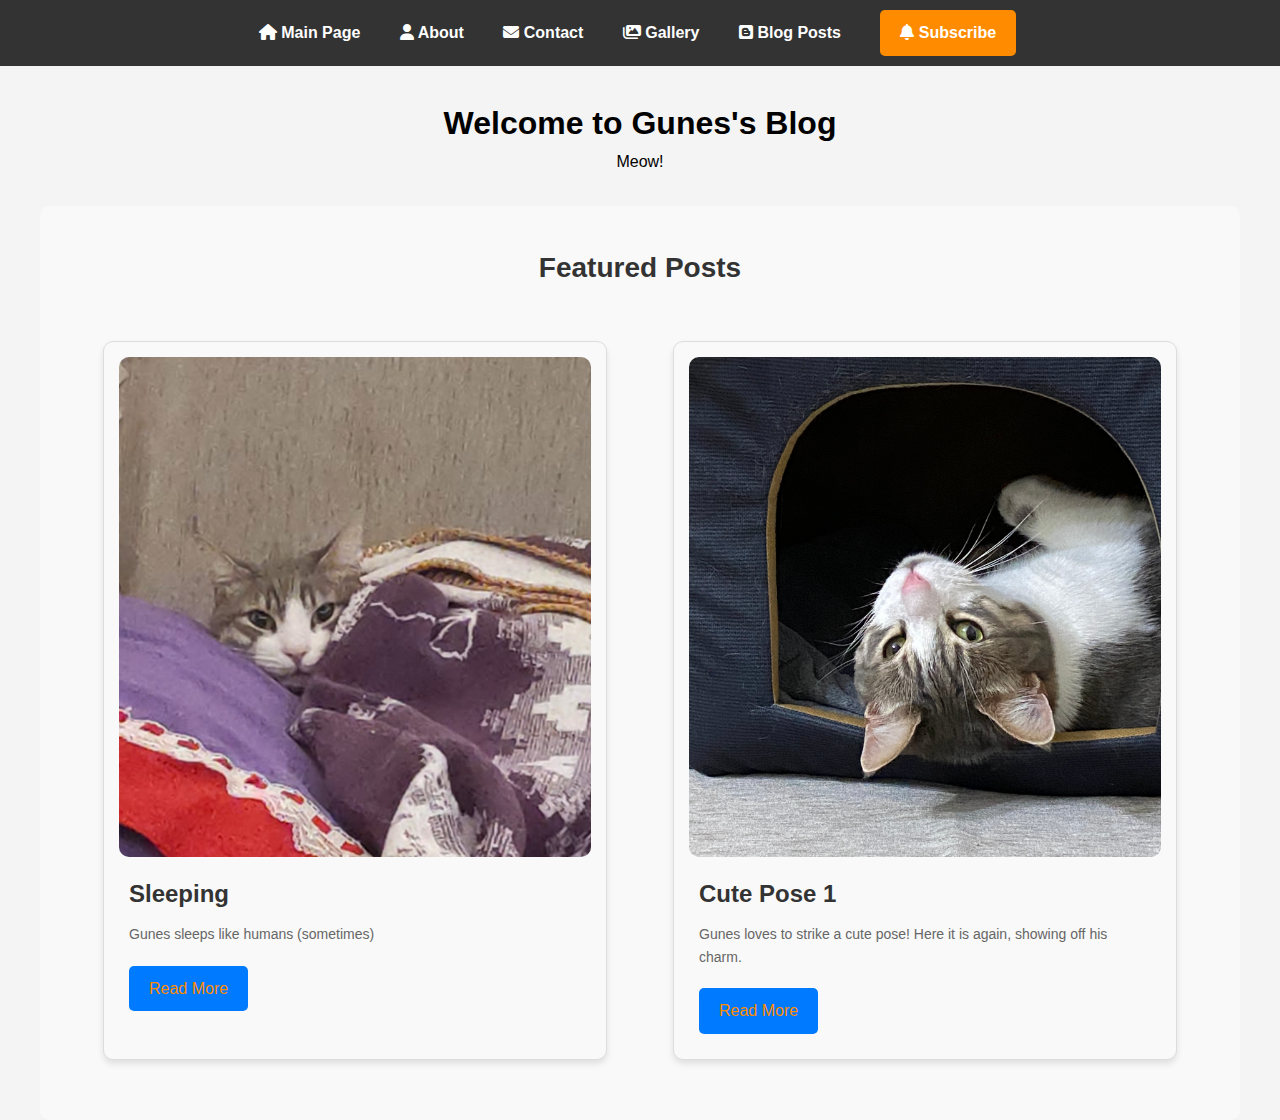
<file: index.html>
<!DOCTYPE html>
<html lang="tr">
<head>
    <meta charset="UTF-8">
    <meta name="viewport" content="width=device-width, initial-scale=1.0">
    <title>Gunes's Blog</title>
    <link rel="stylesheet" href="css/style.css">
    <link href="https://cdnjs.cloudflare.com/ajax/libs/font-awesome/6.7.1/css/all.min.css" rel="stylesheet">
</head>
<body>
    <header>
        <nav>
            <ul>
                <li><a href="index.html"><i class="fa-solid fa-house"></i> Main Page</a></li>
                <li><a href="about.html"><i class="fas fa-user"></i> About</a></li>
                <li><a href="contact.html"><i class="fas fa-envelope"></i> Contact</a></li>
                <li><a href="gallery.html"><i class="fas fa-images"></i> Gallery</a></li>
                <li><a href="blog-posts.html"><i class="fa-brands fa-blogger"></i> Blog Posts</a></li>
                
                <li><a href="subscription.html" class="subscribe-btn"><i class="fas fa-bell"></i> Subscribe</a></li>
            </ul>
        </nav>
    </header>

    <main class="main">
        <section class="home-intro">
            <h1>Welcome to Gunes's Blog</h1>
            <p>Meow!</p>
        </section>
        
        <section class="featured-posts">
            <h2 class="featured-title">Featured Posts</h2>
            <div class="posts-container">
                <div class="post">
                    <img src="images/IMG_0665.jpg" alt="Post Image">
                    <h3>Sleeping</h3>
                    <p>Gunes sleeps like humans (sometimes)</p>
                    <a href="post-details.html?post=1" class="read-more">Read More</a>
                </div>
                <div class="post">
                    <img src="images/IMG_1567.JPG" alt="Post Image">
                    <h3>Cute Pose 1</h3>
                    <p>Gunes loves to strike a cute pose! Here it is again, showing off his charm.</p>
                    <a href="post-details.html?post=2" class="read-more">Read More</a>
                </div>
                
            </div>
        </section>
    </main>
</body>
</html>
</file>
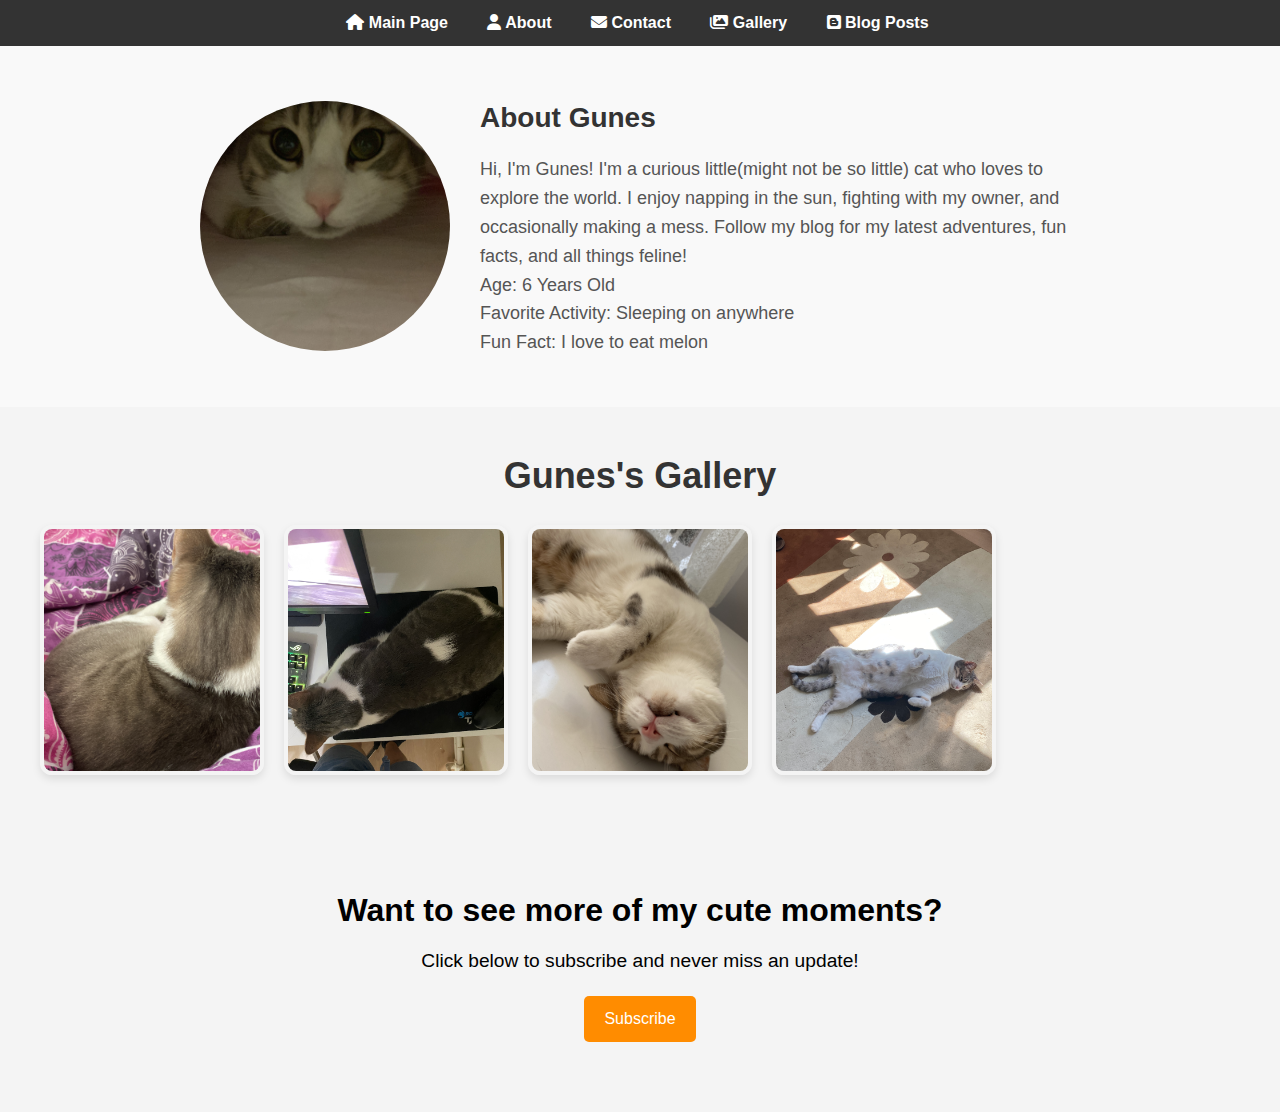
<file: about.html>
<!DOCTYPE html>
<html lang="tr">
<head>
    <meta charset="UTF-8">
    <meta name="viewport" content="width=device-width, initial-scale=1.0">
    <title>About - Gunes's Blog</title>
    <link rel="stylesheet" href="css/style.css">
    <link href="https://cdnjs.cloudflare.com/ajax/libs/font-awesome/6.7.1/css/all.min.css" rel="stylesheet">
    <style>
        
        .modal {
            display: none; 
            position: fixed; 
            z-index: 1; 
            left: 0;
            top: 0;
            width: 100%;
            height: 100%;
            overflow: auto;
            background-color: rgba(0, 0, 0, 0.8);
            justify-content: center;
            align-items: center;
        }

        .modal-content {
            max-width: 90%;
            max-height: 90%;
            margin: auto;
            display: block;
        }

        .close {
            color: white;
            position: absolute;
            top: 15px;
            right: 35px;
            font-size: 40px;
            font-weight: bold;
            transition: 0.3s;
        }

        .close:hover,
        .close:focus {
            color: #bbb;
            text-decoration: none;
            cursor: pointer;
        }

        .gallery-img {
            cursor: pointer;
            transition: 0.3s;
        }

        .gallery-img:hover {
            opacity: 0.7;
        }
    </style>
</head>
<body>
    <header>
        <nav>
            <ul>
                <li><a href="index.html"><i class="fa-solid fa-house"></i> Main Page</a></li>
                <li><a href="about.html"><i class="fas fa-user"></i> About</a></li>
                <li><a href="contact.html"><i class="fas fa-envelope"></i> Contact</a></li>
                <li><a href="gallery.html"><i class="fas fa-images"></i> Gallery</a></li>
                <li><a href="blog-posts.html"><i class="fa-brands fa-blogger"></i> Blog Posts</a></li>
            </ul>
        </nav>
    </header>

    <main>
        <section class="about">
            <div class="about-content">
                <img src="images/346D853E-C0F3-42CA-8D7D-528685A78A09.JPG" alt="Kedim" class="about-img">
                <div class="about-text">
                    <h2>About Gunes</h2>
                    <p>Hi, I'm Gunes! I'm a curious little(might not be so little) cat who loves to explore the world. I enjoy napping in the sun, fighting with my owner, and occasionally making a mess. Follow my blog for my latest adventures, fun facts, and all things feline!</p>
                    <p>Age: 6 Years Old</p>
                    <p>Favorite Activity: Sleeping on anywhere</p>
                    <p>Fun Fact: I love to eat melon</p>
                </div>
            </div>
        </section>
    </main>

    <footer>
        <section class="about-gallery">
            <h3>Gunes's Gallery</h3>
            <div class="gallery">
                <img src="images/2C27E2A1-A44A-457C-8127-FFAC912AB712.JPG" alt="Gunes playing" class="gallery-img" onclick="openModal(this.src)">
                <img src="images/IMG_1589.JPG" alt="Gunes napping" class="gallery-img" onclick="openModal(this.src)">
                <img src="images/7356AC56-6589-446D-A54C-71F0BAB42DB8.JPG" alt="Gunes exploring" class="gallery-img" onclick="openModal(this.src)">
                <img src="images/IMG_1605.JPG" alt="Gunes with toys" class="gallery-img" onclick="openModal(this.src)">
            </div>
        </section>
    </footer>

    
    <div id="myModal" class="modal">
        <span class="close" onclick="closeModal()">&times;</span>
        <img class="modal-content" id="modalImage">
    </div>

    <script>
       
        function openModal(imageSrc) {
            var modal = document.getElementById('myModal');
            var modalImg = document.getElementById('modalImage');
            modal.style.display = "block";
            modalImg.src = imageSrc;
        }

       
        function closeModal() {
            var modal = document.getElementById('myModal');
            modal.style.display = "none";
        }
    </script>
</body>
</html>
<section class="subscribe-section">
    <h2>Want to see more of my cute moments?</h2>
    <p>Click below to subscribe and never miss an update!</p>
    <a href="subscription.html" class="subscribe-btn">Subscribe</a>
</section>
</file>
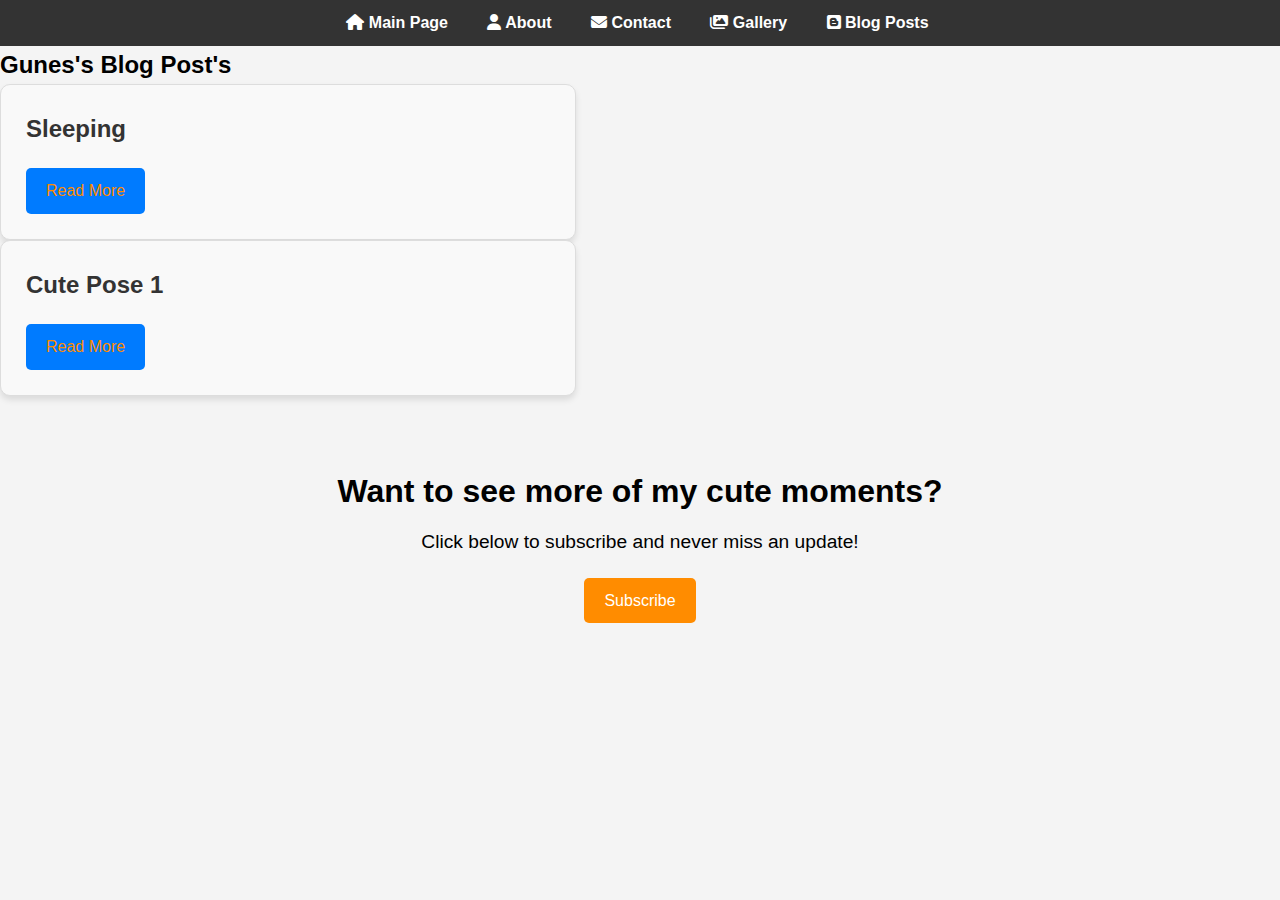
<file: blog-posts.html>
<!DOCTYPE html>
<html lang="tr">
<head>
    <meta charset="UTF-8">
    <meta name="viewport" content="width=device-width, initial-scale=1.0">
    <title>Gunes's Blog</title>
    <link rel="stylesheet" href="css/style.css">
    <link href="https://cdnjs.cloudflare.com/ajax/libs/font-awesome/6.7.1/css/all.min.css" rel="stylesheet">
</head>
<body>
    <header>
        <nav>
            <ul>
                <li><a href="index.html"><i class="fa-solid fa-house"></i> Main Page</a></li>
                <li><a href="about.html"><i class="fas fa-user"></i> About</a></li>
                <li><a href="contact.html"><i class="fas fa-envelope"></i> Contact</a></li>
                <li><a href="gallery.html"><i class="fas fa-images"></i> Gallery</a></li>
                <li><a href="blog-posts.html"><i class="fa-brands fa-blogger"></i> Blog Posts</a></li>
            </ul>
        </nav>
    </header>

    <main>
        <section class="blog-posts">
            <h2>Gunes's Blog Post's</h2>
            <div class="post">
                <h3>Sleeping</h3>
                
                <a href="post-details.html" class="read-more">Read More</a>
            </div>
            <div class="post">
                <h3>Cute Pose 1</h3>
               
                <a href="post-details.html" class="read-more">Read More</a>
            </div>
            
        </section>
    </main>
</body>
</html>
<section class="subscribe-section">
    <h2>Want to see more of my cute moments?</h2>
    <p>Click below to subscribe and never miss an update!</p>
    <a href="subscription.html" class="subscribe-btn">Subscribe</a>
</section>
</file>
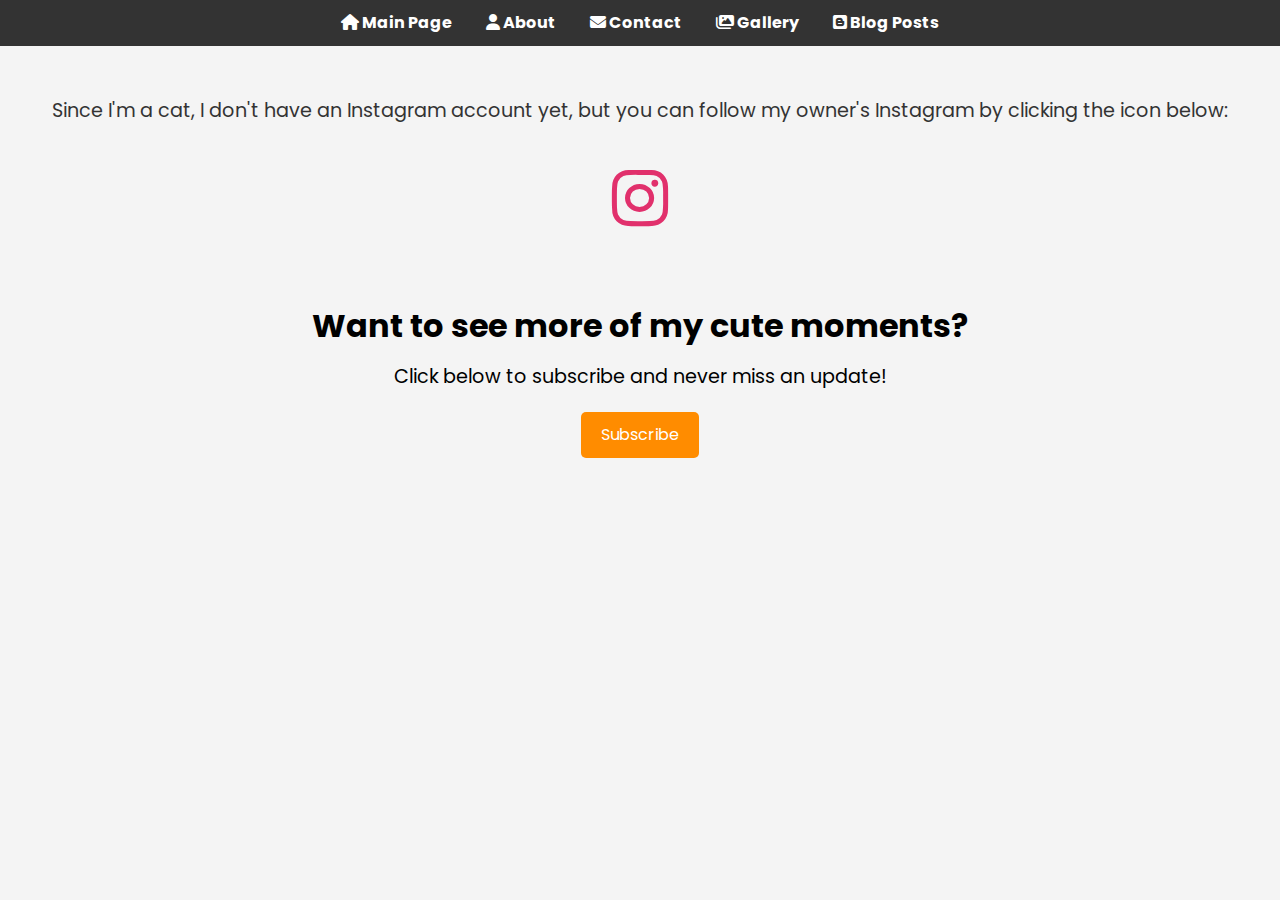
<file: contact.html>
<!DOCTYPE html>
<html lang="tr">
<head>
    <meta charset="UTF-8">
    <meta name="viewport" content="width=device-width, initial-scale=1.0">
    <title>Contact - Gunes's Blog</title>
    <link rel="stylesheet" href="css/style.css">
    <link href="https://cdnjs.cloudflare.com/ajax/libs/font-awesome/6.7.1/css/all.min.css" rel="stylesheet">
    
    <link href="https://fonts.googleapis.com/css2?family=Poppins:wght@300;400;600&family=Lobster&display=swap" rel="stylesheet">
    <style>
        
        body {
            font-family: 'Poppins', sans-serif; 
            margin: 0;
            padding: 0;
            background-color: #f4f4f4;
        }

        
        header {
            background-color: #333;
            padding: 10px 0;
            text-align: center;
        }

        header nav ul {
            list-style: none;
            padding: 0;
        }

        header nav ul li {
            display: inline;
            margin: 0 15px;
        }

        header nav ul li a {
            color: white;
            text-decoration: none;
            font-size: 16px;
            transition: color 0.3s;
        }

        header nav ul li a:hover {
            color: #f39c12;
        }

        
        .contact-content p {
            font-family: 'Poppins', sans-serif; 
            font-size: 1.2rem;
            line-height: 1.6;
            color: #333;
            margin-bottom: 20px;
            text-align: center;
        }

        
        .contact-content a {
            display: inline-block;
            text-decoration: none;
            margin-top: 20px;
        }

        .contact-content i {
            font-size: 4rem; 
            color: #E1306C; 
            transition: color 0.3s ease; 
        }

        .contact-content i:hover {
            color: #C13584; 
        }

        
        .contact-content {
            text-align: center;
            margin-top: 50px;
        }

       
        footer {
            text-align: center;
            padding: 20px;
            background-color: #333;
            color: white;
        }
    </style>
</head>
<body>
    
    <header>
        <nav>
            <ul>
                <li><a href="index.html"><i class="fa-solid fa-house"></i> Main Page</a></li>
                <li><a href="about.html"><i class="fas fa-user"></i> About</a></li>
                <li><a href="contact.html"><i class="fas fa-envelope"></i> Contact</a></li>
                <li><a href="gallery.html"><i class="fas fa-images"></i> Gallery</a></li>
                <li><a href="blog-posts.html"><i class="fa-brands fa-blogger"></i> Blog Posts</a></li>
            </ul>
        </nav>
    </header>

    
    <main>
        <section class="contact">
            <div class="contact-content">
                
                <p>Since I'm a cat, I don't have an Instagram account yet, but you can follow my owner's Instagram by clicking the icon below:</p>

                
                <a href="https://www.instagram.com/alikaradan" target="_blank">
                    <i class="fab fa-instagram"></i>
                </a>
            </div>
        </section>
    </main>


</body>
</html>
<section class="subscribe-section">
    <h2>Want to see more of my cute moments?</h2>
    <p>Click below to subscribe and never miss an update!</p>
    <a href="subscription.html" class="subscribe-btn">Subscribe</a>
</section>
</file>
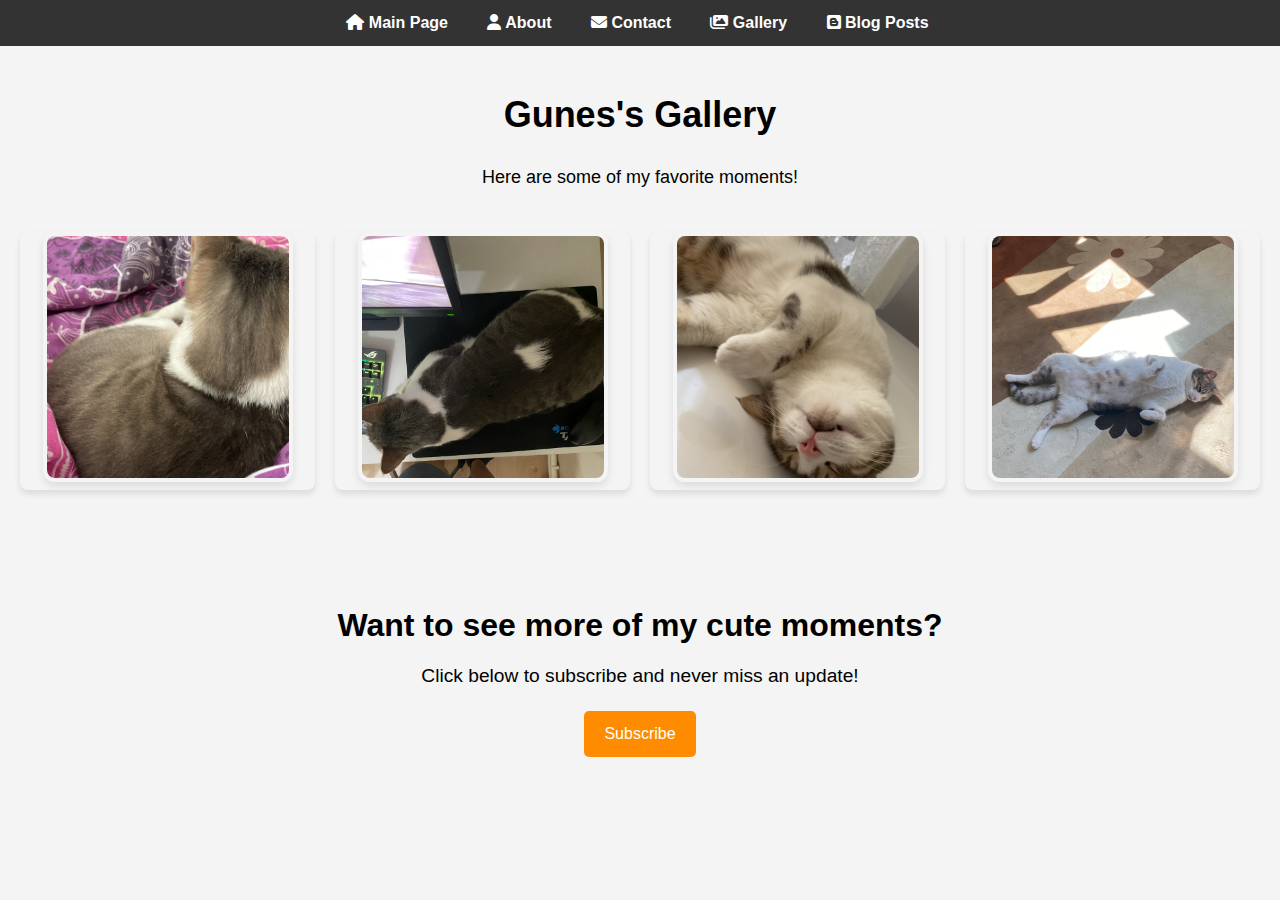
<file: gallery.html>
<!DOCTYPE html>
<html lang="tr">
<head>
    <meta charset="UTF-8">
    <meta name="viewport" content="width=device-width, initial-scale=1.0">
    <title>Gallery - Gunes's Blog</title>
    <link rel="stylesheet" href="css/style.css">
    <link href="https://cdnjs.cloudflare.com/ajax/libs/font-awesome/6.7.1/css/all.min.css" rel="stylesheet">
</head>
<body>
    <header>
        <nav>
            <ul>
                <li><a href="index.html"><i class="fa-solid fa-house"></i> Main Page</a></li>
                <li><a href="about.html"><i class="fas fa-user"></i> About</a></li>
                <li><a href="contact.html"><i class="fas fa-envelope"></i> Contact</a></li>
                <li><a href="gallery.html"><i class="fas fa-images"></i> Gallery</a></li>
                <li><a href="blog-posts.html"><i class="fa-brands fa-blogger"></i> Blog Posts</a></li>
            </ul>
        </nav>
    </header>

    <main>
        <section class="gallery-section">
            <h2>Gunes's Gallery</h2>
            <p>Here are some of my favorite moments!</p>
            <div class="gallery-container">
                <!-- Image 1 -->
                <div class="gallery-item">
                    <img src="images/2C27E2A1-A44A-457C-8127-FFAC912AB712.JPG" alt="Gunes Playing" class="gallery-img">
                    <div class="overlay">
                        <span class="text">Gunes sleeping between owner's legs</span>
                    </div>
                </div>
                <!-- Image 2 -->
                <div class="gallery-item">
                    <img src="images/IMG_1589.JPG" alt="Gunes Napping" class="gallery-img">
                    <div class="overlay">
                        <span class="text">Gunes sleeping on the mousepad</span>
                    </div>
                </div>
                <!-- Image 3 -->
                <div class="gallery-item">
                    <img src="images/7356AC56-6589-446D-A54C-71F0BAB42DB8.JPG" alt="Gunes Exploring" class="gallery-img">
                    <div class="overlay">
                        <span class="text">Gunes sleeping on desk</span>
                    </div>
                </div>
                <!-- Image 4 -->
                <div class="gallery-item">
                    <img src="images/IMG_1605.JPG" alt="Gunes with Toys" class="gallery-img">
                    <div class="overlay">
                        <span class="text">Gunes sleeping under the sun</span>
                    </div>
                </div>
            </div>
        </section>
    </main>

    <footer>

    </footer>

</body>
</html>
<section class="subscribe-section">
    <h2>Want to see more of my cute moments?</h2>
    <p>Click below to subscribe and never miss an update!</p>
    <a href="subscription.html" class="subscribe-btn">Subscribe</a>
</section>
</file>
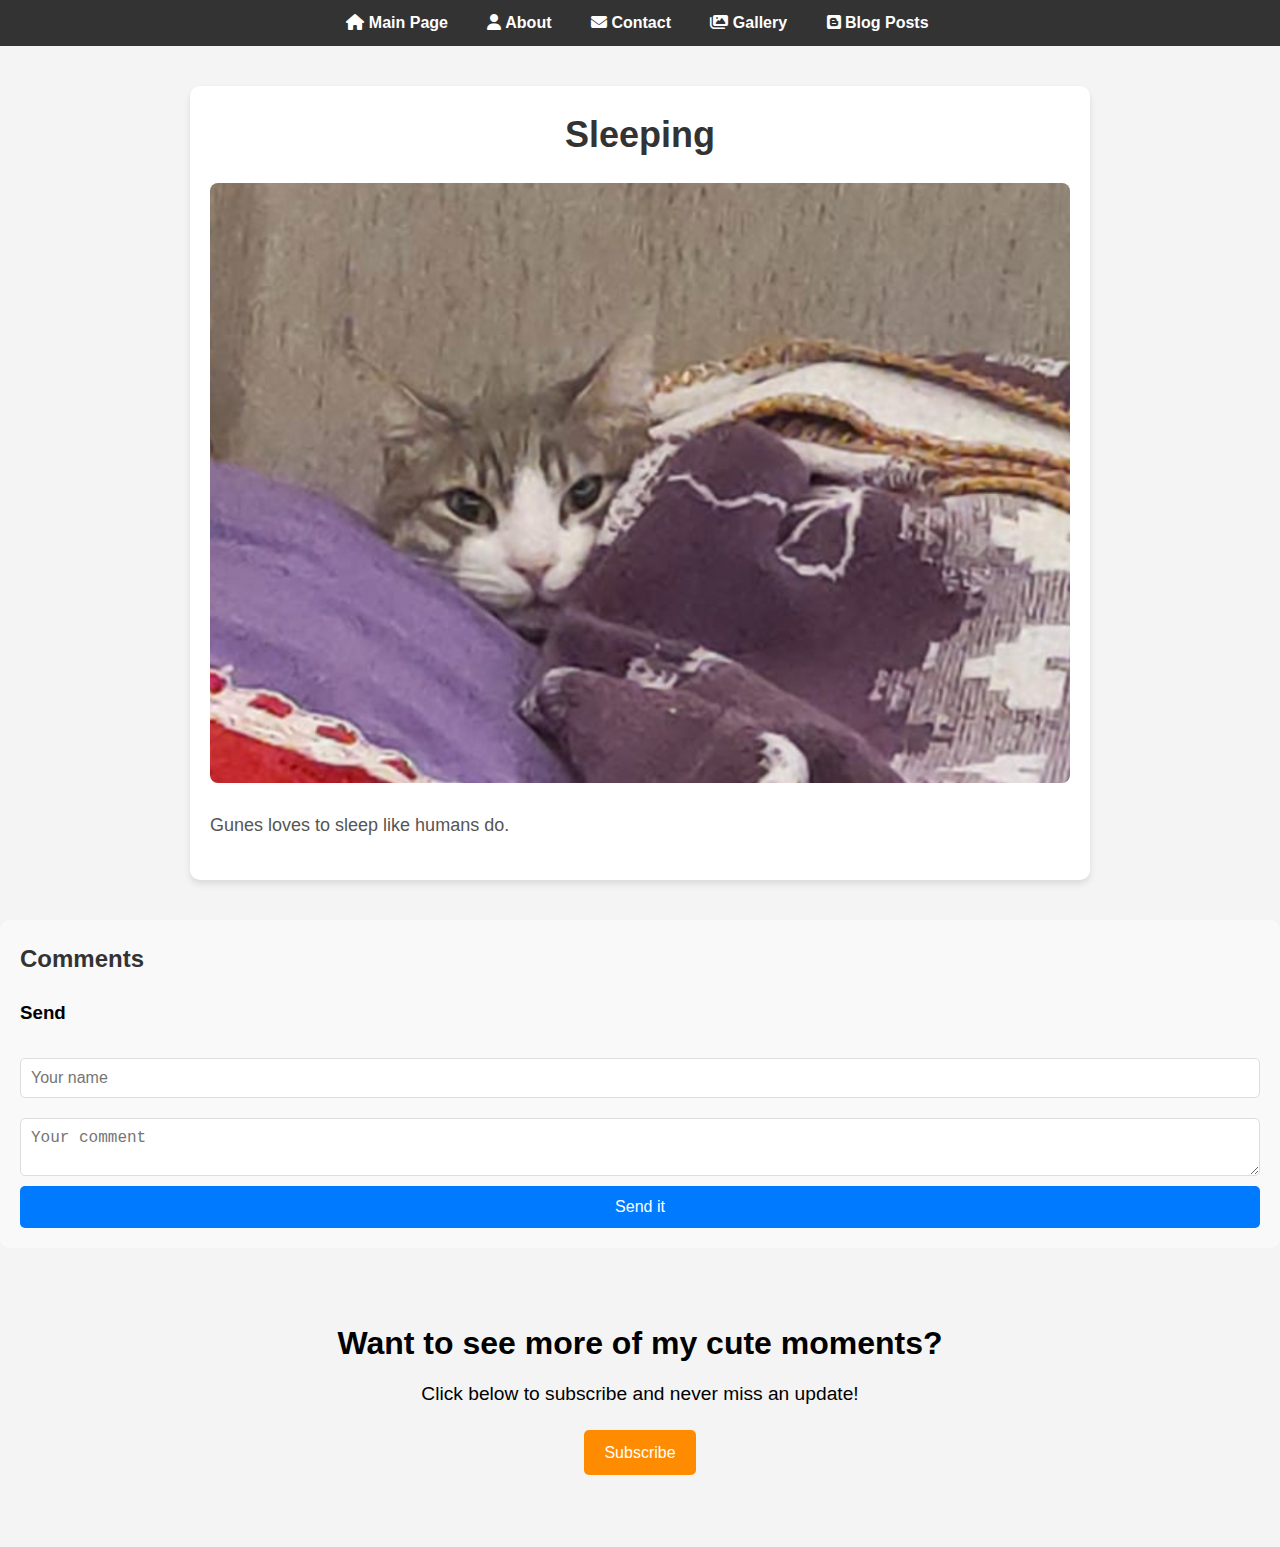
<file: post-details.html>
<!DOCTYPE html>
<html lang="tr">
<head>
    <meta charset="UTF-8">
    <meta name="viewport" content="width=device-width, initial-scale=1.0">
    <title>Post Details - Gunes's Blog</title>
    <link rel="stylesheet" href="css/style.css">
    <link href="https://cdnjs.cloudflare.com/ajax/libs/font-awesome/6.7.1/css/all.min.css" rel="stylesheet">
</head>
<body>
    <header>
        <nav>
            <ul>
                <li><a href="index.html"><i class="fa-solid fa-house"></i> Main Page</a></li>
                <li><a href="about.html"><i class="fas fa-user"></i> About</a></li>
                <li><a href="contact.html"><i class="fas fa-envelope"></i> Contact</a></li>
                <li><a href="gallery.html"><i class="fas fa-images"></i> Gallery</a></li>
                <li><a href="blog-posts.html"><i class="fa-brands fa-blogger"></i> Blog Posts</a></li>
            </ul>
        </nav>
    </header>

    <main>
        <section class="post-detail">
            <h1>Sleeping</h1>
            <div class="post-image-container">
                <img src="images/IMG_0665.jpg" alt="Gunes Sleeping" class="post-image">
            </div>
            <p>Gunes loves to sleep like humans do.</p>
        </section>
    </main>
</body>
</html>

<section class="comments-section">
    <h2>Comments</h2>
    
    
    <div class="comments-list">
        
    </div>

    
    <h3>Send</h3>
    <form class="comment-form" action="#" method="POST" id="commentForm">
        <input type="text" name="username" placeholder="Your name" required>
        <textarea name="comment" placeholder="Your comment" required></textarea>
        <button type="submit">Send it</button>
    </form>
</section>
<section class="subscribe-section">
    <h2>Want to see more of my cute moments?</h2>
    <p>Click below to subscribe and never miss an update!</p>
    <a href="subscription.html" class="subscribe-btn">Subscribe</a>
</section>
</file>
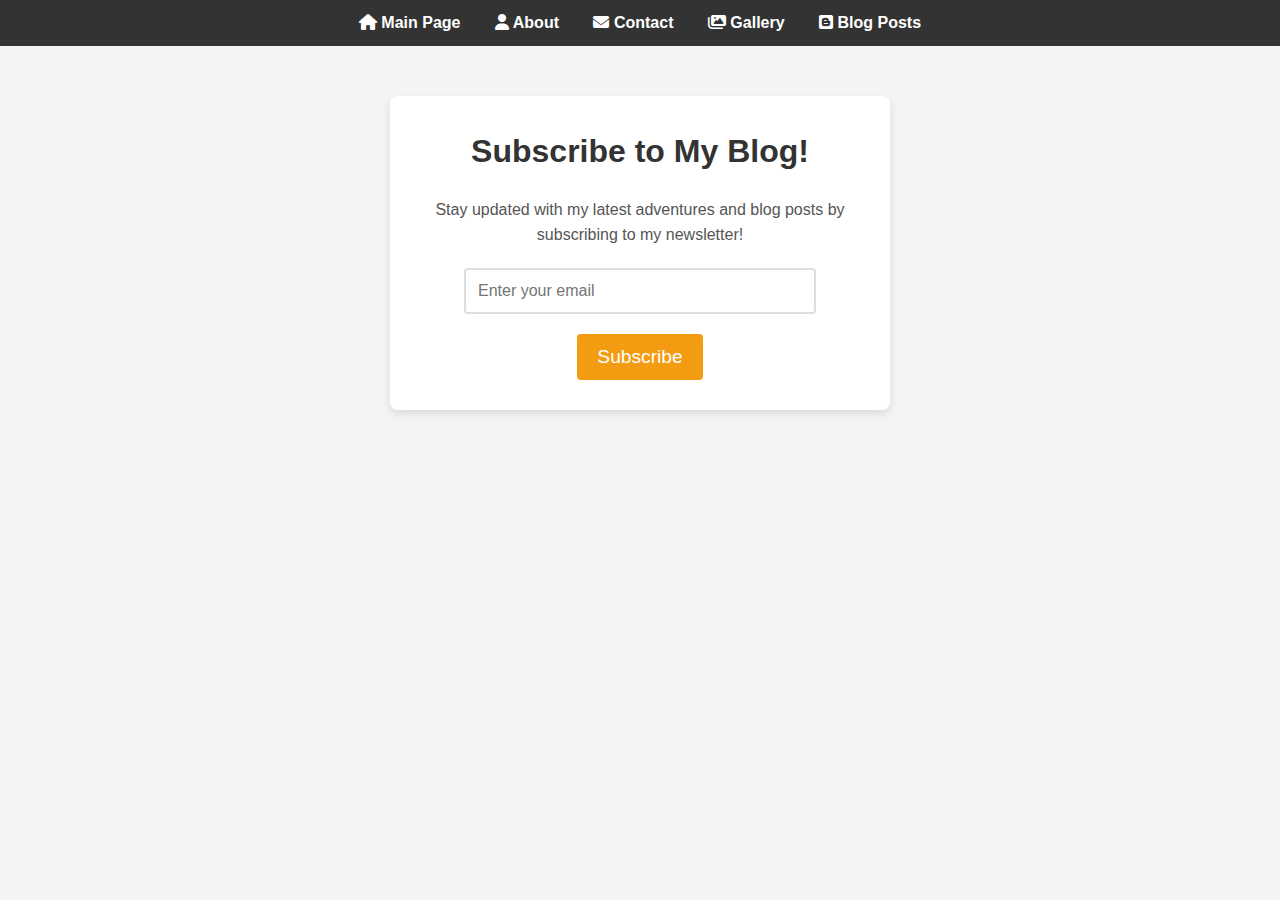
<file: subscription.html>
<!DOCTYPE html>
<html lang="tr">
<head>
    <meta charset="UTF-8">
    <meta name="viewport" content="width=device-width, initial-scale=1.0">
    <title>Subscription - Gunes's Blog</title>
    <link rel="stylesheet" href="css/style.css">
    <link href="https://cdnjs.cloudflare.com/ajax/libs/font-awesome/6.7.1/css/all.min.css" rel="stylesheet">
    <style>
        body {
            font-family: 'Poppins', sans-serif;
            margin: 0;
            padding: 0;
            background-color: #f4f4f4;
        }

        
        header {
            background-color: #333;
            padding: 10px 0;
            text-align: center;
        }

        header nav ul {
            list-style: none;
            padding: 0;
        }

        header nav ul li {
            display: inline;
            margin: 0 15px;
        }

        header nav ul li a {
            color: white;
            text-decoration: none;
            font-size: 16px;
            transition: color 0.3s;
        }

        header nav ul li a:hover {
            color: #f39c12;
        }

        
        .subscription-form {
            background-color: #fff;
            padding: 30px;
            margin-top: 50px;
            text-align: center;
            border-radius: 8px;
            box-shadow: 0 4px 8px rgba(0, 0, 0, 0.1);
            max-width: 500px;
            margin-left: auto;
            margin-right: auto;
        }

        .subscription-form h2 {
            font-size: 2rem;
            color: #333;
            margin-bottom: 20px;
        }

        .subscription-form p {
            font-size: 1rem;
            color: #555;
            margin-bottom: 20px;
        }

        .subscription-form input[type="email"] {
            padding: 12px;
            font-size: 1rem;
            border: 2px solid #ddd;
            border-radius: 4px;
            width: 80%;
            margin-bottom: 20px;
            transition: border-color 0.3s;
        }

        .subscription-form input[type="email"]:focus {
            border-color: #f39c12;
        }

        .subscription-form button {
            background-color: #f39c12;
            color: white;
            font-size: 1.2rem;
            padding: 12px 20px;
            border: none;
            border-radius: 4px;
            cursor: pointer;
            transition: background-color 0.3s;
        }

        .subscription-form button:hover {
            background-color: #e67e22;
        }

        footer {
            text-align: center;
            padding: 20px;
            background-color: #333;
            color: white;
        }
    </style>
</head>
<body>
    
    <header>
        <nav>
            <ul>
                <li><a href="index.html"><i class="fa-solid fa-house"></i> Main Page</a></li>
                <li><a href="about.html"><i class="fas fa-user"></i> About</a></li>
                <li><a href="contact.html"><i class="fas fa-envelope"></i> Contact</a></li>
                <li><a href="gallery.html"><i class="fas fa-images"></i> Gallery</a></li>
                <li><a href="blog-posts.html"><i class="fa-brands fa-blogger"></i> Blog Posts</a></li>
            </ul>
        </nav>
    </header>

    
    <section class="subscription-form">
        <h2>Subscribe to My Blog!</h2>
        <p>Stay updated with my latest adventures and blog posts by subscribing to my newsletter!</p>
        
        <form action="subscribe.php" method="POST">
            <input type="email" name="email" placeholder="Enter your email" required>
            <button type="submit">Subscribe</button>
        </form>
    </section>

</body>
</html>
</file>
<file: css/style.css>
/* Temel Stil */
* {
    margin: 0;
    padding: 0;
    box-sizing: border-box;
}

body {
    font-family: "Oswald", sans-serif;
    line-height: 1.6;
    background-color: #9a948d; /* Arka plan rengini güncelledim */
    background-image: none; /* Arka plan görselini kaldırdım */
    background-size: cover;
    background-repeat: no-repeat;
    background-position: center;
}

/* Header Stili */
header {
    background: #35342e; /* Header arka plan rengini güncelledim */
    color: white;
    padding: 1rem;
    text-align: center;
}

nav ul {
    list-style: none;
}

nav ul li {
    display: inline;
    margin: 0 15px;
}

nav ul li a {
    color: white;
    text-decoration: none;
}

/* Search Form */
.search-form {
    display: flex;
    align-items: center;
    justify-content: center;
    margin: 20px 0;
}

.search-input {
    width: 200px;
    padding: 7px;
    font-size: 16px;
    border: 2px solid #ddd;
    border-radius: 5px 0 0 5px;
    outline: none;
}

.search-button {
    padding: 10px;
    background-color: rgb(131, 131, 131);
    color: white;
    border: none;
    border-radius: 0 5px 5px 0;
    cursor: pointer;
    font-size: 16px;
}

.search-button:hover {
    background-color: #0056b3;
}

/* Home Page Intro */
.home-intro {
    text-align: center;
    padding: 2rem;
}

/* Featured Posts Alanı */
.featured-posts {
    text-align: center;
    padding: 40px 20px;
    margin: 0 auto;
    background-color: #f9f9f9;
    border-radius: 10px;
    max-width: 1200px;
}

.featured-title {
    font-size: 28px;
    margin-bottom: 30px;
    color: #333;
}

.posts-container {
    display: grid;
    grid-template-columns: repeat(auto-fit, minmax(300px, 1fr));
    gap: 20px;
    padding: 20px;
}

.post {
    border: 1px solid #ddd;
    border-radius: 8px;
    overflow: hidden;
    box-shadow: 0 4px 6px rgba(0, 0, 0, 0.1);
    text-align: left;
    background-color: #fff;
}

.post img {
    width: 100%; /* Resmin kapsayıcıya sığması için */
    max-height: 500px; /* Maksimum yükseklik */
    object-fit: cover; /* Resmin düzgün bir şekilde kırpılması */
}

.post h3 {
    font-size: 20px;
    margin: 10px;
    color: #007BFF;
}

.post p {
    font-size: 14px;
    margin: 10px;
    color: #555;
}

.read-more {
    display: inline-block;
    margin: 10px;
    padding: 10px 20px;
    background-color: #007BFF;
    color: white;
    text-decoration: none;
    border-radius: 5px;
}

.read-more:hover {
    background-color: #0056b3;
}

.about {
    padding: 50px 20px;
    background-color: #f9f9f9;
    text-align: center;
}

.about-content {
    display: flex;
    align-items: center;
    justify-content: center;
    max-width: 900px;
    margin: 0 auto;
}

.about-img {
    width: 250px;
    height: 250px;
    border-radius: 50%;
    object-fit: cover;
    margin-right: 30px;
}

.about-text {
    max-width: 600px;
    text-align: left;
}

.about h2 {
    font-family: "Oswald", sans-serif;
    font-size: 28px;
    margin-bottom: 15px;
    color: #333;
}

.about p {
    font-size: 18px;
    line-height: 1.6;
    color: #555;
}

.about-gallery {
    text-align: center;
    padding: 30px 20px;
}

.about-gallery h3 {
    font-family: "Oswald", sans-serif;
    font-size: 24px;
    color: #333;
    margin-bottom: 20px;
}

.gallery {
    display: flex;
    justify-content: center;
    gap: 20px;
    flex-wrap: wrap;
}

.gallery-img {
    width: 200px;
    height: 200px;
    border-radius: 50%;
    object-fit: cover; /* Resimleri çerçeveye sığdırmak için */
    border: 4px solid #f4f4f4; /* Çerçeve rengi */
    box-shadow: 0 4px 8px rgba(0, 0, 0, 0.1); /* Hafif gölge efekti */
    transition: transform 0.3s ease; /* Efektin geçiş süresi */
}

.gallery-img:hover {
    transform: scale(1.1); /* Resim üzerine gelindiğinde büyüme efekti */
}

.search-form {
    display: flex;
    align-items: center;
    justify-content: center;
    margin: 20px 0;
}

.search-input {
    padding: 10px;
    font-size: 16px;
    border: 2px solid #ccc;
    border-radius: 5px;
    margin-right: 10px;
    width: 300px;
}

.search-button {
    padding: 10px;
    background-color: #ff8c00;
    border: none;
    border-radius: 5px;
    cursor: pointer;
}

.search-button i {
    color: white;
    font-size: 18px;
}

.search-button:hover {
    background-color: #e07b00;
}

.posts-container {
    display: flex;
    flex-wrap: wrap;
    gap: 20px;
    justify-content: space-around;
}

.post {
    width: 45%;
    background-color: #f9f9f9;
    border-radius: 10px;
    padding: 15px;
    box-shadow: 0 4px 6px rgba(0, 0, 0, 0.1);
    transition: transform 0.3s ease;
}

.post img {
    width: 100%;
    border-radius: 10px;
}

.post h3 {
    margin-top: 10px;
    font-size: 24px;
    color: #333;
}

.post p {
    font-size: 14px;
    color: #666;
}

.post a.read-more {
    display: inline-block;
    margin-top: 10px;
    text-decoration: none;
    color: #ff8c00;
}

.post a.read-more:hover {
    color: #e07b00;
}

.post:hover {
    transform: scale(1.05);
}

.post[style="display: none;"] {
    display: none;
}

/* Galeri Tasarımı */
/* Galeri Tasarımı */
.about-gallery {
    padding: 40px 20px;
}

.about-gallery h3 {
    font-size: 36px;
    color: #333;
    text-align: center;
    margin-bottom: 20px;
}

.gallery {
    display: grid;
    grid-template-columns: repeat(auto-fill, minmax(200px, 1fr)); /* Resimlerin boyutlarını küçültüyoruz */
    gap: 20px;
    justify-items: center;
    padding: 0 20px;
}

.gallery-img {
    width: 100%;
    height: 100%;
    object-fit: cover; /* Resmin kutuya düzgün oturmasını sağlıyoruz */
    border-radius: 12px;
    cursor: pointer;
    transition: transform 0.3s ease;
    max-width: 250px; /* Resimlerin maksimum genişliğini sınırlıyoruz */
    max-height: 250px; /* Yükseklik de sabit olmalı */
}

.gallery-img:hover {
    transform: scale(1.05); /* Hover efekti ile biraz büyütme */
}

/* Modal stilini burada tanımlıyoruz */
.modal {
    display: none;
    position: fixed;
    z-index: 1;
    left: 0;
    top: 0;
    width: 100%;
    height: 100%;
    overflow: auto;
    background-color: rgba(0, 0, 0, 0.8);
    justify-content: center;
    align-items: center;
}

.modal-content {
    max-width: 90%;
    max-height: 90%;
    margin: auto;
    display: block;
}

.close {
    color: white;
    position: absolute;
    top: 15px;
    right: 35px;
    font-size: 40px;
    font-weight: bold;
    cursor: pointer;
}

.close:hover,
.close:focus {
    color: #bbb;
    text-decoration: none;
    cursor: pointer;
}
/* Genel düzenlemeler */
body {
    font-family: Arial, sans-serif;
    margin: 0;
    padding: 0;
    background-color: #f4f4f4;
}

header {
    background-color: #333;
    padding: 10px 0;
}

header nav ul {
    list-style: none;
    padding: 0;
    text-align: center;
}

header nav ul li {
    display: inline;
    margin-right: 20px;
}

header nav ul li a {
    color: #fff;
    text-decoration: none;
    font-size: 16px;
    font-weight: bold;
}

header nav ul li a:hover {
    color: #ff9800;
}

/* Galeri düzeni */
.gallery-section {
    padding: 40px 20px;
    text-align: center;
}

.gallery-section h2 {
    font-size: 36px;
    margin-bottom: 20px;
}

.gallery-section p {
    font-size: 18px;
    margin-bottom: 40px;
}

.gallery-container {
    display: grid;
    grid-template-columns: repeat(auto-fill, minmax(250px, 1fr)); /* Dinamik kolon sayısı */
    gap: 20px;
    justify-items: center;
}

.gallery-item {
    position: relative;
    width: 100%;
    overflow: hidden;
    border-radius: 8px;
    box-shadow: 0 4px 6px rgba(0, 0, 0, 0.1);
}

.gallery-img {
    width: 100%;
    height: auto;
    transition: transform 0.3s ease-in-out;
}

.gallery-img:hover {
    transform: scale(1.05); /* Görsellerin üzerine gelindiğinde büyümesini sağlar */
}

.overlay {
    position: absolute;
    top: 0;
    left: 0;
    width: 100%;
    height: 100%;
    background-color: rgba(0, 0, 0, 0.6);
    color: white;
    display: flex;
    justify-content: center;
    align-items: center;
    opacity: 0;
    transition: opacity 0.3s ease-in-out;
}

.gallery-item:hover .overlay {
    opacity: 1;
}

.text {
    font-size: 18px;
    text-align: center;
    padding: 10px;
    background-color: rgba(0, 0, 0, 0.3);
    border-radius: 5px;
}

/* Responsive Tasarım */
@media screen and (max-width: 768px) {
    .gallery-section h2 {
        font-size: 28px;
    }

    .gallery-section p {
        font-size: 16px;
    }

    .gallery-container {
        grid-template-columns: repeat(auto-fill, minmax(200px, 1fr));
    }
}

@media screen and (max-width: 480px) {
    .gallery-section h2 {
        font-size: 24px;
    }

    .gallery-section p {
        font-size: 14px;
    }
}
/* Blog Yazısı Sayfası Stili */
.post-detail {
    max-width: 900px;
    margin: 40px auto;
    padding: 20px;
    background-color: #fff;
    border-radius: 10px;
    box-shadow: 0 4px 6px rgba(0, 0, 0, 0.1);
}

.post-detail img {
    width: 100%;
    max-height: 600px;
    object-fit: cover;
    border-radius: 8px;
    margin-bottom: 20px;
}

.post-detail h1 {
    font-size: 36px;
    margin-bottom: 20px;
    color: #333;
    text-align: center;
}

.post-detail p {
    font-size: 18px;
    line-height: 1.6;
    color: #555;
    margin-bottom: 20px;
}

.post-detail .author-info {
    font-style: italic;
    color: #888;
    margin-top: 30px;
    text-align: center;
}

.post-detail .author-info span {
    color: #333;
}

/* Yorumlar Bölümü */
.comments-section {
    margin-top: 40px
}
/* Yorumlar Bölümü */
.comments-section {
    margin-top: 40px;
    padding: 20px;
    background-color: #f9f9f9;
    border-radius: 10px;
}

/* Yorum Başlığı */
.comments-section h2 {
    font-size: 24px;
    margin-bottom: 15px;
    color: #333;
}

/* Tek bir Yorum */
.comment {
    display: flex;
    align-items: flex-start;
    margin-bottom: 20px;
    padding: 10px;
    border-bottom: 1px solid #ddd;
}

.comment img {
    width: 50px;
    height: 50px;
    border-radius: 50%;
    margin-right: 20px;
}

.comment-content {
    max-width: 700px;
}

.comment-content p {
    font-size: 16px;
    color: #555;
}

.comment-content .comment-author {
    font-weight: bold;
    color: #007BFF;
}

/* Yorumlar Bölümü */
.comments-section {
    margin-top: 40px;
    padding: 20px;
    background-color: #f9f9f9;
    border-radius: 10px;
}

/* Yorum Başlığı */
.comments-section h2 {
    font-size: 24px;
    margin-bottom: 15px;
    color: #333;
}

/* Yorumlar Listesi */
.comments-list {
    margin-bottom: 20px;
}

.comment {
    display: flex;
    align-items: flex-start;
    margin-bottom: 20px;
    padding: 10px;
    border-bottom: 1px solid #ddd;
}

.comment img {
    width: 50px;
    height: 50px;
    border-radius: 50%;
    margin-right: 20px;
}

.comment-content {
    max-width: 700px;
}

.comment-content p {
    font-size: 16px;
    color: #555;
}

.comment-content .comment-author {
    font-weight: bold;
    color: #007BFF;
}

/* Yorum Gönderme Formu */
.comment-form {
    display: flex;
    flex-direction: column;
    margin-top: 20px;
}

.comment-form input,
.comment-form textarea {
    padding: 10px;
    margin: 10px 0;
    font-size: 16px;
    border: 1px solid #ddd;
    border-radius: 5px;
}

.comment-form button {
    padding: 12px 20px;
    background-color: #007BFF;
    color: white;
    border: none;
    border-radius: 5px;
    font-size: 16px;
    cursor: pointer;
}

.comment-form button:hover {
    background-color: #0056b3;
}

/* Instagram Linki */
.instagram-link {
    display: flex;
    align-items: center;
    font-size: 20px;  /* İkon ve yazının büyüklüğünü ayarlıyoruz */
    color: #E4405F;  /* Instagram kırmızımsı rengi */
    text-decoration: none;
    margin-top: 20px;  /* Üstten biraz boşluk */
    padding: 12px 20px;  /* İç boşluk */
    background-color: #fff;
    border-radius: 30px;  /* Yumuşak köşeler */
    box-shadow: 0 6px 12px rgba(0, 0, 0, 0.1);  /* Gölgeleme */
    transition: background-color 0.3s ease, transform 0.3s ease, box-shadow 0.3s ease;
    max-width: 300px;  /* Maksimum genişlik */
    margin-left: auto;  /* Ortalamak için */
    margin-right: auto;  /* Ortalamak için */
    justify-content: center;
}

/* İkonun stilini ayarlıyoruz */
.instagram-link i {
    font-size: 28px;  /* İkon boyutunu büyütüyoruz */
    margin-right: 15px;  /* İkon ile yazı arasına boşluk ekliyoruz */
}

/* Hover efekti */
.instagram-link:hover {
    background-color: #E4405F;  /* Arka plan rengini değiştir */
    color: white;  /* Metin rengini beyaz yap */
    transform: scale(1.1);  /* İkonu biraz büyüt */
    box-shadow: 0 10px 20px rgba(0, 0, 0, 0.15);  /* Hover durumunda gölgelendirme */
}

/* Yalnızca mobilde ikonun boyutunu küçült */
@media (max-width: 768px) {
    .instagram-link {
        font-size: 16px;
        padding: 10px 15px;
    }

    .instagram-link i {
        font-size: 24px;
    }
}
/* Header ve Navbar Genel Stil */
header {
    background-color: #333; /* Koyu gri bir arka plan rengi */
    padding: 10px 0;
}

header nav ul {
    list-style: none;
    padding: 0;
    text-align: center;
}

header nav ul li {
    display: inline;
    margin-right: 20px; /* Sağdaki boşluğu artırarak elemanlar arasında boşluk bırak */
}

header nav ul li a {
    color: #fff; /* Yazı rengi beyaz */
    text-decoration: none; /* Alt çizgiyi kaldır */
    font-size: 16px; /* Yazı boyutunu ayarlayın */
    font-weight: bold; /* Kalın yazı */
}

header nav ul li a:hover {
    color: #ff9800; /* Hover durumunda yazı rengini değiştir */
}

/* Abone Ol Butonu Stil */
/* Subscribe Section */
.subscribe-section {
    text-align: center;
    margin: 50px 0;
    padding: 20px;
}

.subscribe-section h2 {
    font-size: 2rem;
    margin-bottom: 10px;
}

.subscribe-section p {
    font-size: 1.2rem;
    margin-bottom: 20px;
}

/* Subscribe Button */
.subscribe-btn {
    display: inline-block;
    padding: 10px 20px;
    font-size: 1rem;
    background-color: #FF8C00; /* Or your preferred color */
    color: white;
    text-decoration: none;
    border-radius: 5px;
    transition: background-color 0.3s ease;
}

.subscribe-btn:hover {
    background-color: #FF5A00;
}
</file>
